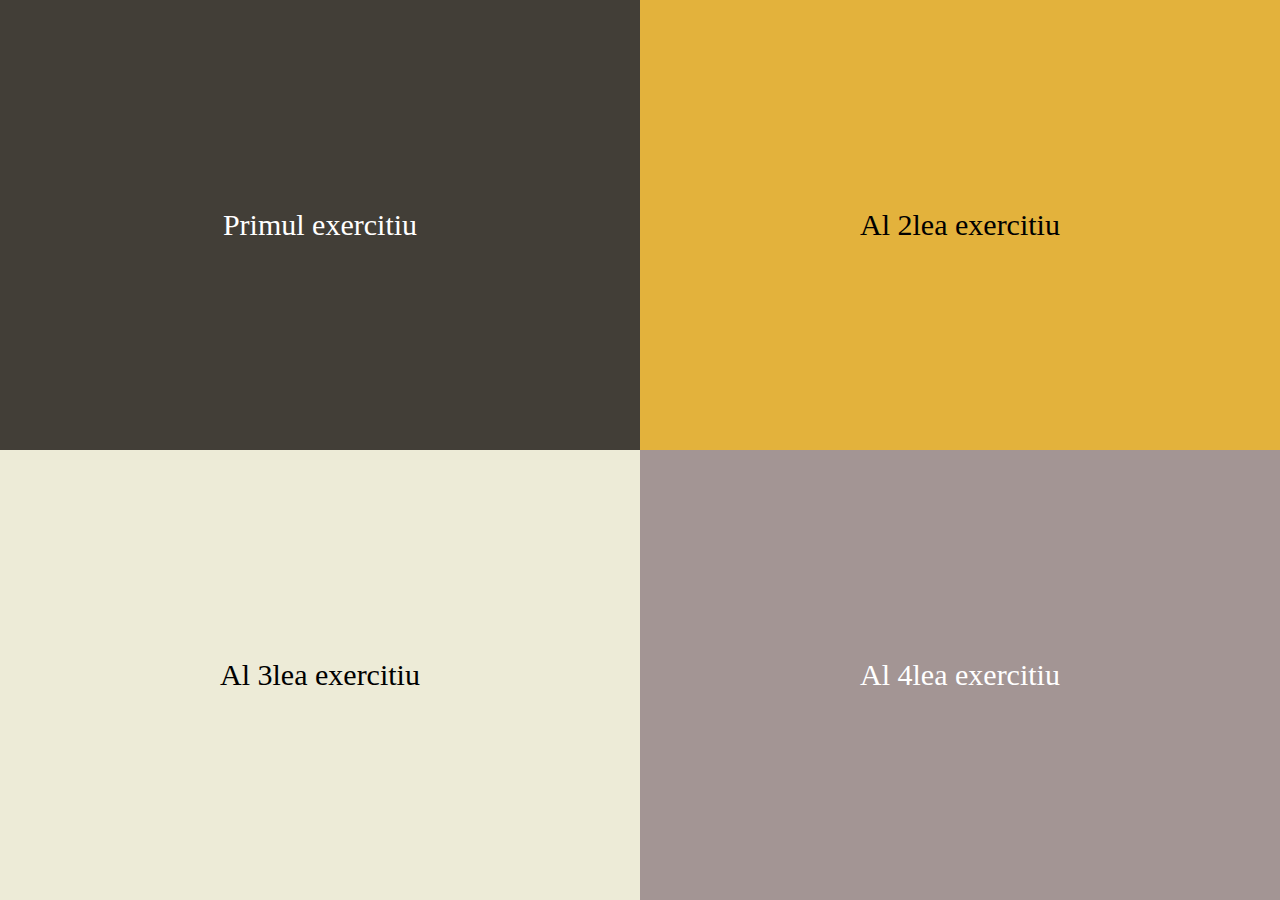
<file: index.html>
<!DOCTYPE html>
<html lang="en">
<head>
    <title>Tema JS Control Flow</title>
    <link rel="stylesheet" href="Styles/style.css">
</head>
<body>
    <section>
        <div>
            <a href="../Primul exercitiu/primul-ex.html">Primul exercitiu</a>
        </div>
        <div>
            <a href="../Al2-lea exercitiu/al-2-lea-Ex.html">Al 2lea exercitiu</a>
        </div>
        <div>
            <a href="../Al3-lea exercitiu/al-3-lea-Ex.html">Al 3lea exercitiu</a>
        </div>
        <div>
            <a href="../Al4-lea exercitiu/al-4-lea-ex.html">Al 4lea exercitiu</a>
        </div>
    </section>
</body>
</html>
</file>
<file: Styles/style.css>
* {
  margin: 0;
  padding: 0;
  -webkit-box-sizing: border-box;
          box-sizing: border-box;
}

section {
  display: -webkit-box;
  display: -ms-flexbox;
  display: flex;
  -ms-flex-wrap: wrap;
      flex-wrap: wrap;
  -webkit-box-pack: center;
      -ms-flex-pack: center;
          justify-content: center;
  -webkit-box-align: center;
      -ms-flex-align: center;
          align-items: center;
}

section div {
  width: 50%;
  height: 50vh;
  display: -webkit-box;
  display: -ms-flexbox;
  display: flex;
  -webkit-box-pack: center;
      -ms-flex-pack: center;
          justify-content: center;
  -webkit-box-align: center;
      -ms-flex-align: center;
          align-items: center;
  font-size: 30px;
}

section div a {
  text-decoration: none;
}

section div:first-of-type {
  background-color: #423E37;
}

section div:first-of-type a {
  color: #fff;
}

section div:nth-of-type(2) {
  background-color: #E3B23C;
}

section div:nth-of-type(2) a {
  color: #000;
}

section div:nth-of-type(3) {
  background-color: #EDEBD7;
}

section div:nth-of-type(3) a {
  color: #000;
}

section div:nth-of-type(4) {
  background-color: #A39594;
}

section div:nth-of-type(4) a {
  color: #fff;
}
/*# sourceMappingURL=style.css.map */
</file>
